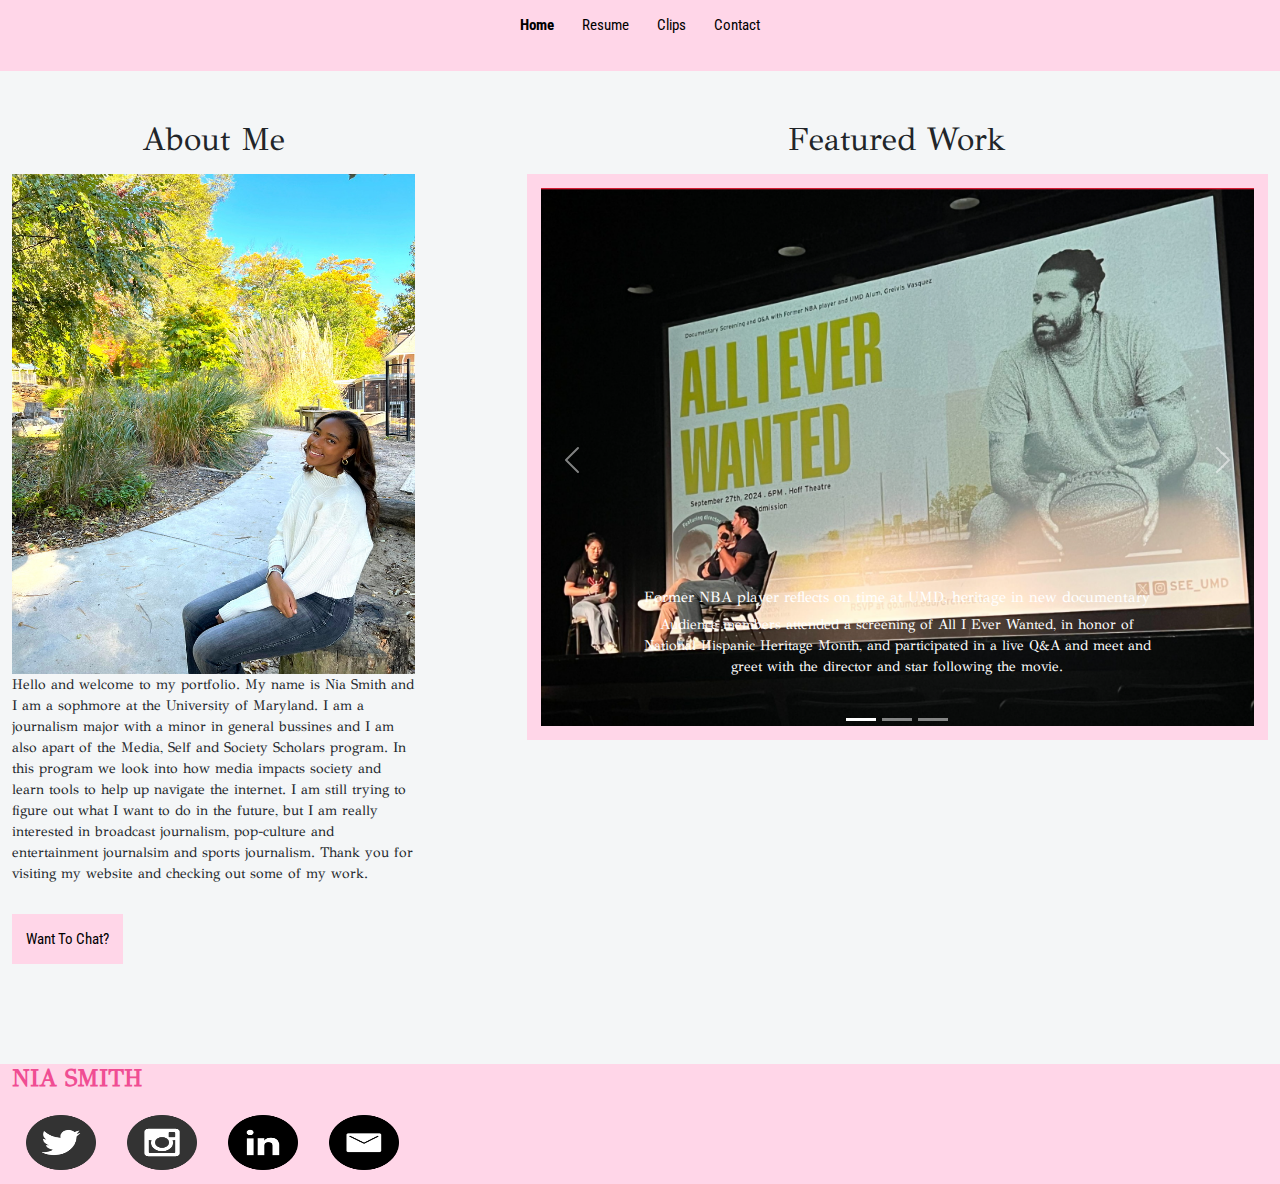
<file: index.html>
<!DOCTYPE html>
<html lang="en">

<head>
  <meta charset="UTF-8">
  <meta name="viewport" content="width=device-width, initial-scale=1.0">
  <title>Nia Smith</title>
  <link href="https://cdn.jsdelivr.net/npm/bootstrap@5.3.3/dist/css/bootstrap.min.css" rel="stylesheet"
    integrity="sha384-QWTKZyjpPEjISv5WaRU9OFeRpok6YctnYmDr5pNlyT2bRjXh0JMhjY6hW+ALEwIH" crossorigin="anonymous">

  <link rel="stylesheet" href="css/style.css">
  <script src="https://cdn.jsdelivr.net/npm/@popperjs/core@2.11.8/dist/umd/popper.min.js"
    integrity="sha384-I7E8VVD/ismYTF4hNIPjVp/Zjvgyol6VFvRkX/vR+Vc4jQkC+hVqc2pM8ODewa9r"
    crossorigin="anonymous"></script>
  <script src="https://cdn.jsdelivr.net/npm/bootstrap@5.3.3/dist/js/bootstrap.min.js"
    integrity="sha384-0pUGZvbkm6XF6gxjEnlmuGrJXVbNuzT9qBBavbLwCsOGabYfZo0T0to5eqruptLy"
    crossorigin="anonymous"></script>
</head>

<body>
  <header>
    <nav class="nav justify-content-center">
      <b><a href="#">Home</a></b>
      <a href="/resume/">Resume</a>
      <a href="/clips/">Clips</a>
      <a href="/contact/">Contact</a>
    </nav>
  </header>
  <main>
    <div class="container-fluid">
      <section class="row align-content-center">
        <div class="col-md-4"> <!--this is for the about me box-->
          <div class="col align-content-center">
            <h2>About Me</h2>
            <section class="row align-content-center">
              <img src="images/aboutmephoto.jpeg" alt="Profile Pic" class="img.fluid"
                style="height: 500px; width: 700px;">
            </section>
            <p>Hello and welcome to my portfolio. My name is Nia Smith and I am a sophmore at the University
              of Maryland. I am a journalism major with a minor in general bussines and I am also apart of
              the Media, Self and Society Scholars program. In this program we look into how media impacts
              society and learn tools to help up navigate the internet. I am still trying to figure out
              what I want to do in the future, but I am really interested in broadcast journalism,
              pop-culture and entertainment journalsim and sports journalism. Thank you for visiting my
              website and checking out some of my work.</p>
            <a href="/contact/">Want to chat?</a>
          </div>
        </div>
        <div class="col-md-8" style="padding-left: 100px;"> <!--This is for the carosal-->
          <section class="row align-content-center">
            <h2>Featured Work</h2>
            <div id="carouselExampleCaptions" class="carousel slide">
              <div class="carousel-indicators">
                <button type="button" data-bs-target="#carouselExampleCaptions" data-bs-slide-to="0" class="active"
                  aria-current="true" aria-label="Slide 1"></button>
                <button type="button" data-bs-target="#carouselExampleCaptions" data-bs-slide-to="1"
                  aria-label="Slide 2"></button>
                <button type="button" data-bs-target="#carouselExampleCaptions" data-bs-slide-to="2"
                  aria-label="Slide 3"></button>
              </div>
              <div class="carousel-inner">
                <div class="carousel-item active">
                  <a href="https://dbknews.com/2024/10/01/nba-player-reflects-time-umd-heritage-new-documentary/"> <img
                      src="images/aiewreal.png" class="d-block w-100" alt="All I Ever Wanted"></a>
                  <div class="carousel-caption d-none d-md-block">
                    <h5>Former NBA player reflects on time at UMD, heritage in new documentary</h5>
                    <p> Audience members attended a screening of All I Ever Wanted, in honor of National Hispanic
                      Heritage Month, and participated in a live Q&A and meet and greet with the director and star
                      following the movie.</p>
                  </div>
                </div>
                <div class="carousel-item">
                  <a
                    href="https://dbknews.com/2024/09/20/demi-lovator-directorial-debut-spotlights-struggled-child-actors/"><img
                      src="images/demilovatodocu.png" class="d-block w-100" alt="Demi Lovato Documentary"></a>
                  <div class="carousel-caption d-none d-md-block">
                    <h5>Demi Lovato’s directorial debut spotlights the struggles of child actors</h5>
                    <p> Demi Lovato, along with other stars, share both the highs and lows of being in the spotlight at
                      such a young age.</p>
                  </div>
                </div>
                <div class="carousel-item">
                  <a href="https://dbknews.com/2024/10/04/joker-folie-a-deux-divisive-musical-whirlwind/"><img
                      src="images/jokerfolieadeux.png" class="d-block w-100" alt="Joker Folie a Deux"></a>
                  <div class="carousel-caption d-none d-md-block">
                    <h5>‘Joker: Folie a Deux’ is a divisive, musical whirlwind</h5>
                    <p>Joker: Folie à Deux delivers a clever, but weird, performance that can only be grasped by those
                      who truly understood the message.</p>
                  </div>
                </div>
              </div>
              <button class="carousel-control-prev" type="button" data-bs-target="#carouselExampleCaptions"
                data-bs-slide="prev">
                <span class="carousel-control-prev-icon" aria-hidden="true"></span>
                <span class="visually-hidden">Previous</span>
              </button>
              <button class="carousel-control-next" type="button" data-bs-target="#carouselExampleCaptions"
                data-bs-slide="next">
                <span class="carousel-control-next-icon" aria-hidden="true"></span>
                <span class="visually-hidden">Next</span>
              </button>
            </div>
          </section>
        </div>
      </section>
    </div>
  </main>
  <footer class="container-fluid">
    <div class="row justify-content-center">
      <h4>nia smith</h4>
    </div>
    <div class="justify-content-start">
      <a href="https://x.com/NiaSmith_News"><img src="images/twitter.png" alt="twitter"
          style="height: 55px; width: 70px;"></a>
      <a href="https://www.instagram.com/niasmith_news/"><img src="images/instareal.png" alt="instagram"
          style="height: 55px; width: 70px;"></a>
      <a href="https://www.linkedin.com/in/nia-smith-478532257/"><img src="images/linkiden.png"
          style="height: 55px; width: 70px;"></a>
      <a href="mailto:niasmith2023@gmail.com"><img src="images/gmail.png" style="height: 55px; width: 70px;"></a>
    </div>
  </footer>
</body>

</html>
</file>
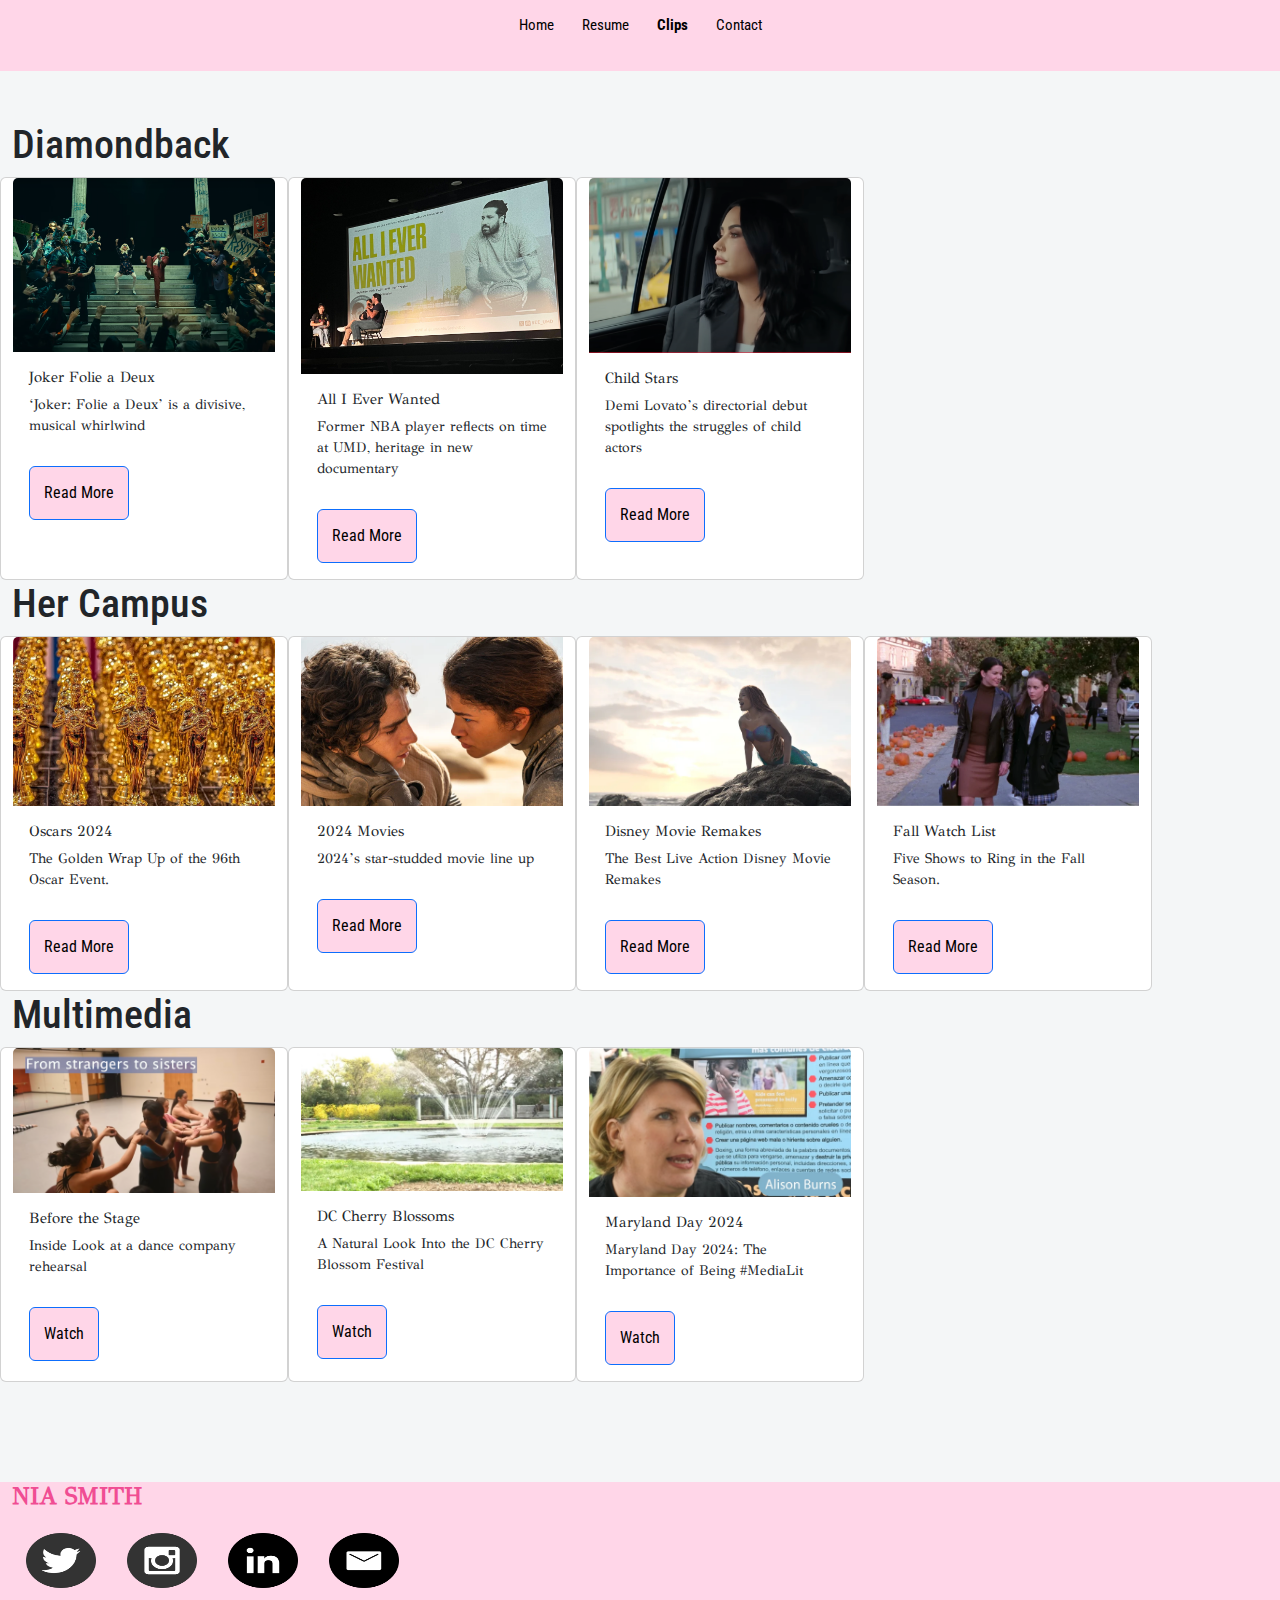
<file: clips/index.html>
<!DOCTYPE html>
<html lang="en">

<head>
    <meta charset="UTF-8">
    <meta name="viewport" content="width=device-width, initial-scale=1.0">
    <title>Nia Smith | Clips</title>
    <link href="https://cdn.jsdelivr.net/npm/bootstrap@5.3.3/dist/css/bootstrap.min.css" rel="stylesheet"
        integrity="sha384-QWTKZyjpPEjISv5WaRU9OFeRpok6YctnYmDr5pNlyT2bRjXh0JMhjY6hW+ALEwIH" crossorigin="anonymous">

    <link rel="stylesheet" href="../css/style.css">
    <script src="https://cdn.jsdelivr.net/npm/@popperjs/core@2.11.8/dist/umd/popper.min.js"
        integrity="sha384-I7E8VVD/ismYTF4hNIPjVp/Zjvgyol6VFvRkX/vR+Vc4jQkC+hVqc2pM8ODewa9r"
        crossorigin="anonymous"></script>
    <script src="https://cdn.jsdelivr.net/npm/bootstrap@5.3.3/dist/js/bootstrap.min.js"
        integrity="sha384-0pUGZvbkm6XF6gxjEnlmuGrJXVbNuzT9qBBavbLwCsOGabYfZo0T0to5eqruptLy"
        crossorigin="anonymous"></script>
</head>

<body>
    <header>
        <nav class="nav justify-content-center">
            <a href="../">Home</a>
            <a href="/resume/">Resume</a>
            <b><a href="#">Clips</a></b>
            <a href="/contact/">Contact</a>
        </nav>
    </header>
    <main>
        <div class="container-fluid">
            <section class="row align-content-center">
                <h1>Diamondback</h1>
                <div class="card" style="width: 18rem;">
                    <img src="images/jokerreal.png" class="card-img-top" alt="Joker 2">
                    <div class="card-body">
                        <h5 class="card-title">Joker Folie a Deux</h5>
                        <p class="card-text">‘Joker: Folie a Deux’ is a divisive, musical whirlwind</p>
                        <a href="https://dbknews.com/2024/10/04/joker-folie-a-deux-divisive-musical-whirlwind/"
                            class="btn btn-primary">Read More</a>
                    </div>
                </div>
                <div class="card" style="width: 18rem;">
                    <img src="images/aiewretry.jpg" class="card-img-top" alt="All I Ever Wanted">
                    <div class="card-body">
                        <h5 class="card-title">All I Ever Wanted</h5>
                        <p class="card-text">Former NBA player reflects on time at UMD, heritage in new documentary</p>
                        <a href="https://dbknews.com/2024/10/01/nba-player-reflects-time-umd-heritage-new-documentary/"
                            class="btn btn-primary">Read More</a>
                    </div>
                </div>
                <div class="card" style="width: 18rem;">
                    <img src="images/demilovatodocu.png" class="card-img-top" alt="Demi Lovato">
                    <div class="card-body">
                        <h5 class="card-title">Child Stars</h5>
                        <p class="card-text">Demi Lovato’s directorial debut spotlights the struggles of child actors
                        </p>
                        <a href="https://dbknews.com/2024/09/20/demi-lovator-directorial-debut-spotlights-struggled-child-actors/"
                            class="btn btn-primary">Read More</a>
                    </div>
                </div>
            </section>
        </div>

        <div class="container-fluid">
            <section class="row align-content-center">
                <h1>Her Campus</h1>
                <div class="card" style="width: 18rem;">
                    <img src="images/oscar.jpg" class="card-img-top"
                        alt="oscars-2024-the-golden-wrap-up-of-the-96th-oscar-event">
                    <div class="card-body">
                        <h5 class="card-title">Oscars 2024</h5>
                        <p class="card-text">The Golden Wrap Up of the 96th Oscar Event.</p>
                        <a href="https://www.hercampus.com/school/maryland/oscars-2024-the-golden-wrap-up-of-the-96th-oscar-event/"
                            class="btn btn-primary">Read More</a>
                    </div>
                </div>
                <div class="card" style="width: 18rem;">
                    <img src="images/movielineup.jpg" class="2024 Movie Releases " alt="Dune 2">
                    <div class="card-body">
                        <h5 class="card-title">2024 Movies</h5>
                        <p class="card-text">2024’s star-studded movie line up</p>
                        <a href="https://www.hercampus.com/school/maryland/2024s-star-studded-movie-line-up/"
                            class="btn btn-primary">Read More</a>
                    </div>
                </div>
                <div class="card" style="width: 18rem;">
                    <img src="images/liveaction.jpg" class="card-img-top" alt="Little Mermaid">
                    <div class="card-body">
                        <h5 class="card-title">Disney Movie Remakes</h5>
                        <p class="card-text">The Best Live Action Disney Movie Remakes</p>
                        <a href="https://www.hercampus.com/school/maryland/the-best-live-action-disney-movie-remakes/"
                            class="btn btn-primary">Read More</a>
                    </div>
                </div>

                <div class="card" style="width: 18rem;">
                    <img src="images/gilmoregirls.jpg" class="card-img-top" alt="Gilmore Girls">
                    <div class="card-body">
                        <h5 class="card-title">Fall Watch List</h5>
                        <p class="card-text">Five Shows to Ring in the Fall Season.</p>
                        <a href="https://www.hercampus.com/school/maryland/five-shows-to-ring-in-the-fall-season/"
                            class="btn btn-primary">Read More</a>
                    </div>
                </div>

                <div class="container-fluid">
                    <section class="row align-content-center">
                        <h1>Multimedia</h1>
                        <div class="card" style="width: 18rem;">
                            <img src="images/dance.jpg" class="card-img-top" alt="Forward Motion Dance Company">
                            <div class="card-body">
                                <h5 class="card-title">Before the Stage</h5>
                                <p class="card-text">Inside Look at a dance company rehearsal</p>
                                <a href="https://vimeo.com/918930361" class="btn btn-primary">Watch</a>
                            </div>
                        </div>
                        <div class="card" style="width: 18rem;">
                            <img src="images/cherryblossoms.jpg" class="card-img-top" alt="Cherry Blossom Festival">
                            <div class="card-body">
                                <h5 class="card-title">DC Cherry Blossoms</h5>
                                <p class="card-text">A Natural Look Into the DC Cherry Blossom Festival</p>
                                <a href="https://vimeo.com/931876244" class="btn btn-primary">Watch</a>
                            </div>
                        </div>
                        <div class="card" style="width: 18rem;">
                            <img src="images/mdday.jpg" class="card-img-top" alt="Maryland Day">
                            <div class="card-body">
                                <h5 class="card-title">Maryland Day 2024</h5>
                                <p class="card-text">Maryland Day 2024: The Importance of Being #MediaLit</p>
                                <a href="https://vimeo.com/944268181" class="btn btn-primary">Watch</a>
                            </div>
                        </div>
                    </section>
                </div>
    </main>

    <footer class="container-fluid">
        <div class="row justify-content-center">
            <h4>nia smith</h4>
        </div>
        <div class="justify-content-start">
            <a href="https://x.com/NiaSmith_News"><img src="images/twitter.png" alt="twitter"
                    style="height: 55px; width: 70px;"></a>
            <a href="https://www.instagram.com/niasmith_news/"><img src="images/instareal.png" alt="instagram"
                    style="height: 55px; width: 70px;"></a>
            <a href="https://www.linkedin.com/in/nia-smith-478532257/"><img src="images/linkiden.png"
                    style="height: 55px; width: 70px;"></a>
            <a href="mailto:niasmith2023@gmail.com"><img src="images/gmail.png" style="height: 55px; width: 70px;"></a>
        </div>
</body>

</html>
</file>
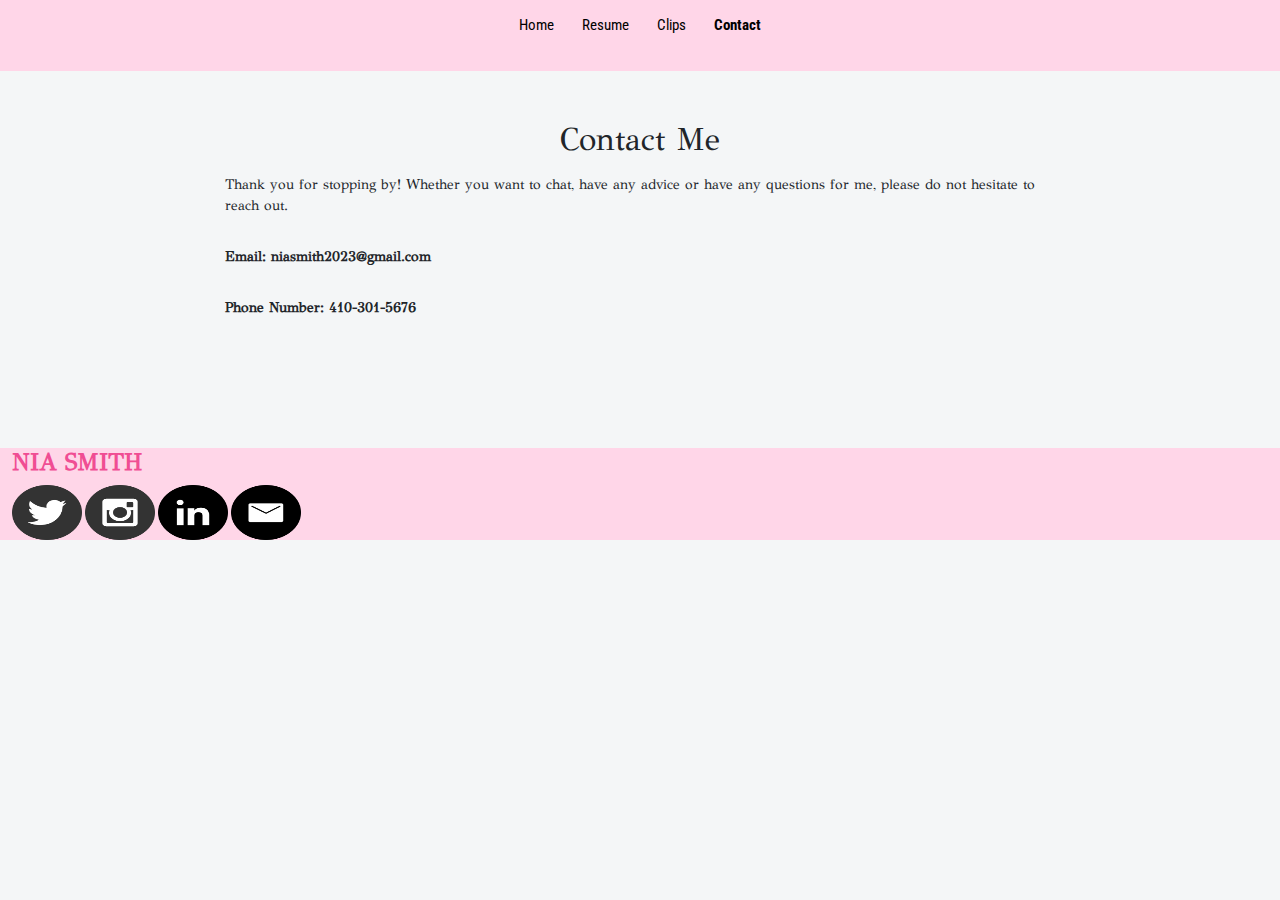
<file: contact/index.html>
<!DOCTYPE html>
<html lang="en">

<head>
    <meta charset="UTF-8">
    <meta name="viewport" content="width=device-width, initial-scale=1.0">
    <title>Nia Smith | Contact</title>
    <link href="https://cdn.jsdelivr.net/npm/bootstrap@5.3.3/dist/css/bootstrap.min.css" rel="stylesheet"
        integrity="sha384-QWTKZyjpPEjISv5WaRU9OFeRpok6YctnYmDr5pNlyT2bRjXh0JMhjY6hW+ALEwIH" crossorigin="anonymous">

    <link rel="stylesheet" href="../css/style.css">
    <script src="https://cdn.jsdelivr.net/npm/@popperjs/core@2.11.8/dist/umd/popper.min.js"
        integrity="sha384-I7E8VVD/ismYTF4hNIPjVp/Zjvgyol6VFvRkX/vR+Vc4jQkC+hVqc2pM8ODewa9r"
        crossorigin="anonymous"></script>
    <script src="https://cdn.jsdelivr.net/npm/bootstrap@5.3.3/dist/js/bootstrap.min.js"
        integrity="sha384-0pUGZvbkm6XF6gxjEnlmuGrJXVbNuzT9qBBavbLwCsOGabYfZo0T0to5eqruptLy"
        crossorigin="anonymous"></script>
</head>

<body>
    <header>
        <nav class="nav justify-content-center">
            <a href="../">Home</a>
            <a href="/resume/">Resume</a>
            <a href="/clips/">Clips</a>
            <b><a href="#">Contact</a></b>
        </nav>
    </header>

    <main>
        <section class="row justify-content-center">
            <div class="col-lg-12">
                <h2>Contact Me</h2>
            </div>
            <section class="row justify-content-center">
                <div class="col-md-8">
                    <p>Thank you for stopping by! Whether you want to chat, have any advice or have any questions for
                        me, please do not hesitate to reach out.</p>

                    <p><b>Email: niasmith2023@gmail.com</b></p>
                    <p><b>Phone Number: 410-301-5676</b></p>
                </div>
            </section>
    </main>
    <footer class="container-fluid">
        <div class="row justify-content-center">
            <h4>nia smith</h4>
        </div>
        <div class="justify-content-start">
            <img src="images/twitter.png" style="height: 55px; width: 70px;">
            <img src="images/instareal.png" style="height: 55px; width: 70px;">
            <img src="images/linkiden.png" style="height: 55px; width: 70px;">
            <img src="images/gmail.png" style="height: 55px; width: 70px;">

        </div>
    </footer>
</body>

</html>
</file>
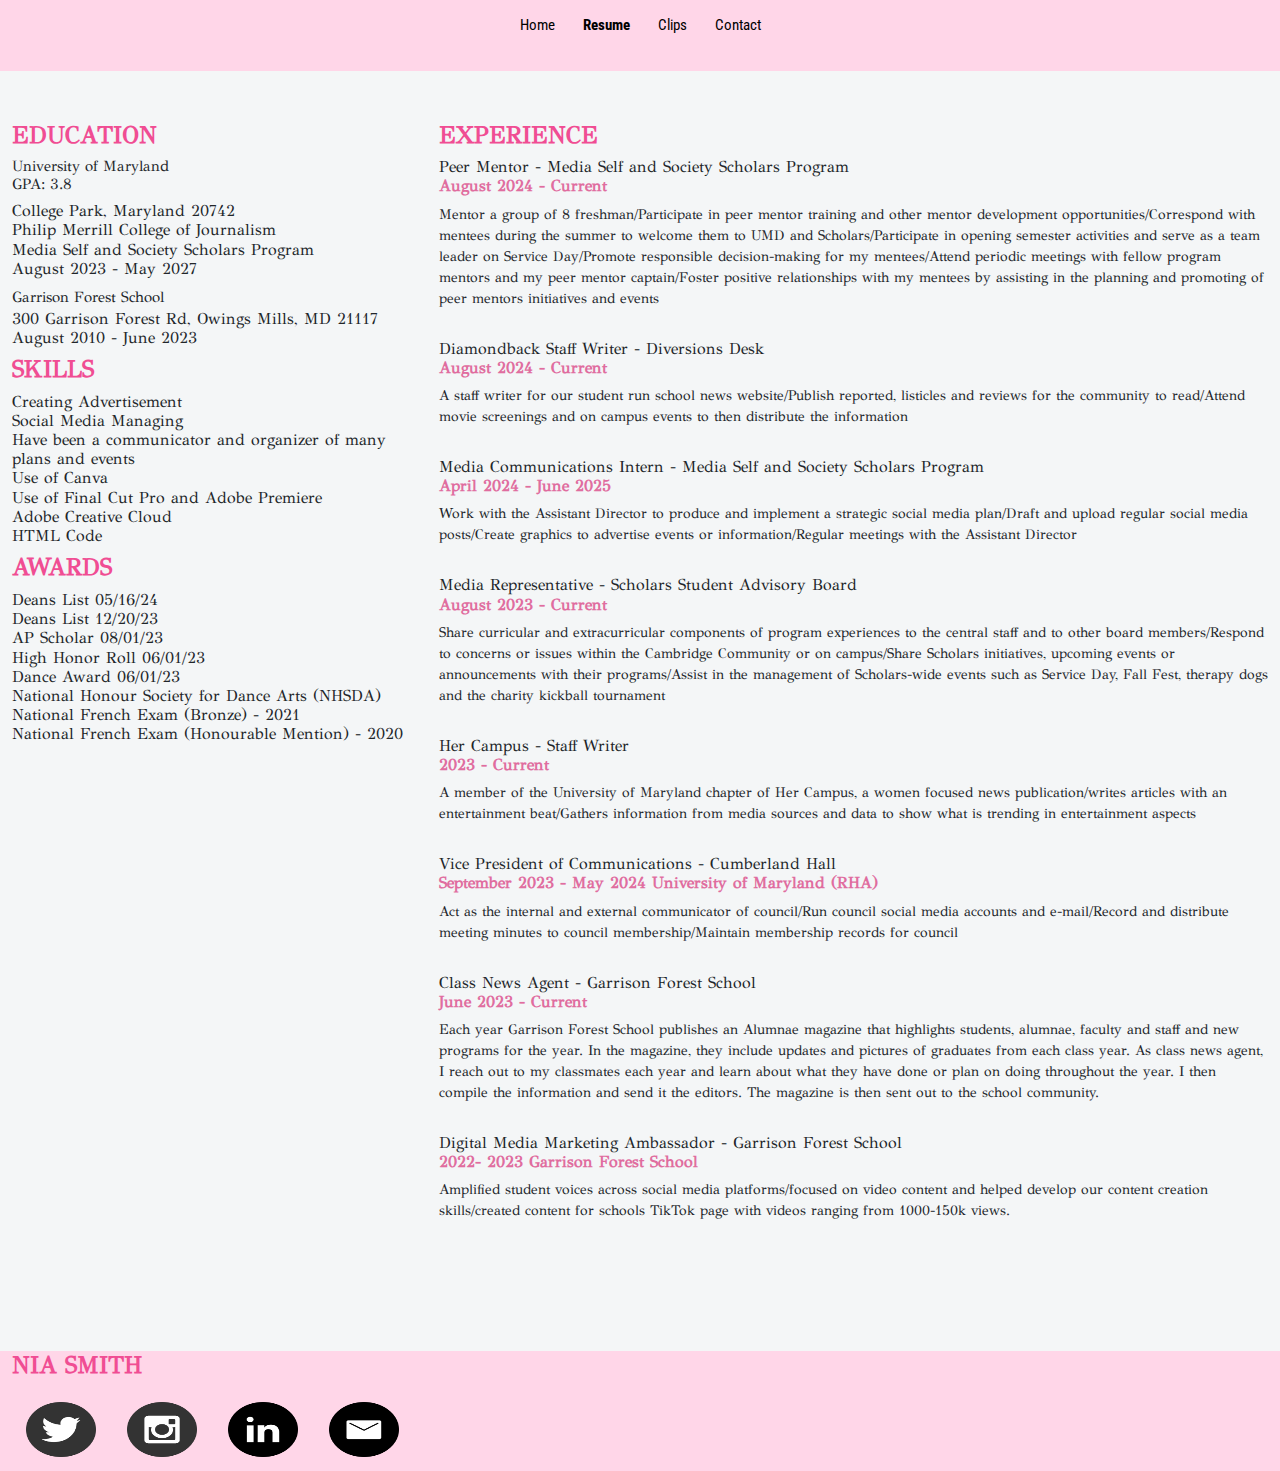
<file: resume/index.html>
<!DOCTYPE html>
<html lang="en">

<head>
    <meta charset="UTF-8">
    <meta name="viewport" content="width=device-width, initial-scale=1.0">
    <title>Nia Smith | Resume</title>
    <link href="https://cdn.jsdelivr.net/npm/bootstrap@5.3.3/dist/css/bootstrap.min.css" rel="stylesheet"
        integrity="sha384-QWTKZyjpPEjISv5WaRU9OFeRpok6YctnYmDr5pNlyT2bRjXh0JMhjY6hW+ALEwIH" crossorigin="anonymous">

    <link rel="stylesheet" href="../css/style.css">
    <script src="https://cdn.jsdelivr.net/npm/@popperjs/core@2.11.8/dist/umd/popper.min.js"
        integrity="sha384-I7E8VVD/ismYTF4hNIPjVp/Zjvgyol6VFvRkX/vR+Vc4jQkC+hVqc2pM8ODewa9r"
        crossorigin="anonymous"></script>
    <script src="https://cdn.jsdelivr.net/npm/bootstrap@5.3.3/dist/js/bootstrap.min.js"
        integrity="sha384-0pUGZvbkm6XF6gxjEnlmuGrJXVbNuzT9qBBavbLwCsOGabYfZo0T0to5eqruptLy"
        crossorigin="anonymous"></script>
</head>

<body>
    <header>
        <nav class="nav justify-content-center">
            <a href="../">Home</a>
            <b><a href="#">Resume</a></b>
            <a href="../clips/">Clips</a>
            <a href="../contact/">Contact</a>
        </nav>
    </header>
    <main>
        <div class="container-fluid">
            <section class="row align-content-evenly">
                <div class="col-lg-4">
                    <div class="col align-content-start">
                        <h4>Education</h4>
                        <h5>University of Maryland<br>
                            GPA: 3.8</h5>
                        <h6>College Park, Maryland 20742<br>
                            Philip Merrill College of Journalism<br>
                            Media Self and Society Scholars Program<br>
                            August 2023 - May 2027</h6>
                        <h10>Garrison Forest School</h10>
                        <h6>300 Garrison Forest Rd, Owings Mills, MD 21117 <br>
                            August 2010 - June 2023</h6>


                        <h4>Skills</h4>
                        <h6>Creating Advertisement<br>
                            Social Media Managing<br>
                            Have been a communicator and
                            organizer of many plans and events<br>
                            Use of Canva<br>
                            Use of Final Cut Pro and Adobe
                            Premiere<br>
                            Adobe Creative Cloud<br>
                            HTML Code</h6>

                        <h4>Awards</h4>
                        <h6>Deans List 05/16/24<br>
                            Deans List 12/20/23<br>
                            AP Scholar 08/01/23<br>
                            High Honor Roll 06/01/23<br>
                            Dance Award 06/01/23<br>
                            National Honour Society for Dance Arts (NHSDA)<br>
                            National French Exam (Bronze) - 2021<br>
                            National French Exam (Honourable Mention) - 2020
                        </h6>


                    </div>
                </div>
                <div class="col-lg-8">
                    <div class="col align-content-evenly">
                        <h4>Experience</h4>
                        <h6>Peer Mentor - Media Self and Society Scholars Program<br>
                            <h9> August 2024 - Current</h9>
                        </h6>
                        <p>
                            Mentor a group of 8 freshman/Participate in peer mentor training and other mentor
                            development
                            opportunities/Correspond with mentees during the summer to welcome them to UMD and
                            Scholars/Participate in
                            opening semester activities and serve as a team leader on Service Day/Promote responsible
                            decision-making for my
                            mentees/Attend periodic meetings with fellow program mentors and my peer mentor
                            captain/Foster positive
                            relationships with my mentees by assisting in the planning and promoting of peer mentors
                            initiatives and events</p>

                        <h6>Diamondback Staff Writer - Diversions Desk<br>
                            <h9>August 2024 - Current</h9>
                        </h6>
                        <p>
                            A staff writer for our student run school news website/Publish reported, listicles and
                            reviews for the community to read/Attend movie screenings and on campus events to then
                            distribute the information</p>

                        <h6>Media Communications Intern - Media Self and Society Scholars Program<br>
                            <h9>April 2024 - June 2025</h9>
                        </h6>
                        <p>
                            Work with the Assistant Director to produce and implement a strategic social media
                            plan/Draft and upload regular
                            social media posts/Create graphics to advertise events or information/Regular meetings with
                            the Assistant Director</p>

                        <h6>Media Representative - Scholars Student Advisory Board<br>
                            <h9>August 2023 - Current</h9>
                        </h6>
                        <p>
                            Share curricular and extracurricular components of program experiences to the central staff
                            and to other board
                            members/Respond to concerns or issues within the Cambridge Community or on campus/Share
                            Scholars initiatives,
                            upcoming events or announcements with their programs/Assist in the management of
                            Scholars-wide events such as
                            Service Day, Fall Fest, therapy dogs and the charity kickball tournament</p>

                        <h6>Her Campus - Staff Writer<br>
                            <h9>2023 - Current</h9>
                        </h6>
                        <p>
                            A member of the University of Maryland chapter of Her Campus, a women focused news
                            publication/writes articles
                            with an entertainment beat/Gathers information from media sources and data to show what is
                            trending in
                            entertainment aspects</p>

                        <h6>Vice President of Communications - Cumberland Hall<br>
                            <h9>September 2023 - May 2024 University of Maryland (RHA)</h9>
                        </h6>
                        <p>
                            Act as the internal and external communicator of council/Run council social media accounts
                            and e-mail/Record and
                            distribute meeting minutes to council membership/Maintain membership records for council</p>

                        <h6>Class News Agent - Garrison Forest School<br>
                            <h9>June 2023 - Current</h9>
                        </h6>
                        <p>
                            Each year Garrison Forest School publishes an Alumnae magazine that highlights students,
                            alumnae, faculty and staff
                            and new programs for the year. In the magazine, they include updates and pictures of
                            graduates from each class year.
                            As class news agent, I reach out to my classmates each year and learn about what they have
                            done or plan on doing
                            throughout the year. I then compile the information and send it the editors. The magazine is
                            then sent out to the
                            school community.</p>

                        <h6>Digital Media Marketing Ambassador - Garrison Forest School<br>
                            <h9>2022- 2023 Garrison Forest School</h9>
                        </h6>
                        <p>
                            Amplified student voices across social media platforms/focused on video content and helped
                            develop our content
                            creation skills/created content for schools TikTok page with videos ranging from 1000-150k
                            views.</p>

                    </div>
                </div>
        </div>

    </main>

    <footer class="container-fluid">
        <div class="row justify-content-center">
            <h4>nia smith</h4>
        </div>
        <div class="justify-content-start">
            <a href="https://x.com/NiaSmith_News"><img src="images/twitter.png" alt="twitter"
                    style="height: 55px; width: 70px;"></a>
            <a href="https://www.instagram.com/niasmith_news/"><img src="images/instareal.png" alt="instagram"
                    style="height: 55px; width: 70px;"></a>
            <a href="https://www.linkedin.com/in/nia-smith-478532257/"><img src="images/linkiden.png"
                    style="height: 55px; width: 70px;"></a>
            <a href="mailto:niasmith2023@gmail.com"><img src="images/gmail.png" style="height: 55px; width: 70px;"></a>
        </div>
    </footer>
</body>

</body>

</html>
</file>
<file: css/style.css>
@import url('https://fonts.googleapis.com/css2?family=GFS+Didot&display=swap');
@import url('https://fonts.googleapis.com/css2?family=GFS+Didot&family=Roboto+Condensed:ital,wght@0,100..900;1,100..900&display=swap');

body {
    background-color: #F4F6F7;
    font-family: "Roboto Condensed", sans-serif;
    font-size: 15px;
}

h2 {
    font-family: "GFS Didot", serif;
    margin: 0 auto;
    display: flex;
    justify-content: center;
    padding-bottom: 15px;
}

h4 {
    font-family: "GFS Didot", serif;
    text-transform: uppercase;
    color: #f04d93;
    font-weight: bold;
}

h5 {
    font-family: "GFS Didot", serif;
    font-size: 15px;
}

h6 {
    font-family: "GFS Didot", serif;

}

h9 {
    font-weight: bold;
    color: #e06d9f;
}

h10 {
    font-family: "GFS Didot", serif;
    font-size: 15px;
}

header {

    background-color: #FFD6E8;
    padding-bottom: 20px;
    text-transform: lowercase;
    word-spacing: 2px;
}

main {
    padding-top: 50px;
    padding-bottom: 100px;
}

footer {
    background-color: #FFD6E8;
}

a {
    text-decoration: none;
    text-transform: capitalize;
}

a:link,
a:visited {
    background-color: #FFD6E8;
    color: rgb(0, 0, 0);
    padding: 14px 14px;
    text-align: center;
    text-decoration: none;
    display: inline-block;
}

a:hover {
    color: #F4F6F7;
}

p {
    font-family: "GFS Didot", serif;
    margin: 0 auto;
    font-size: 14px;
    padding-bottom: 30px;
}
</file>
